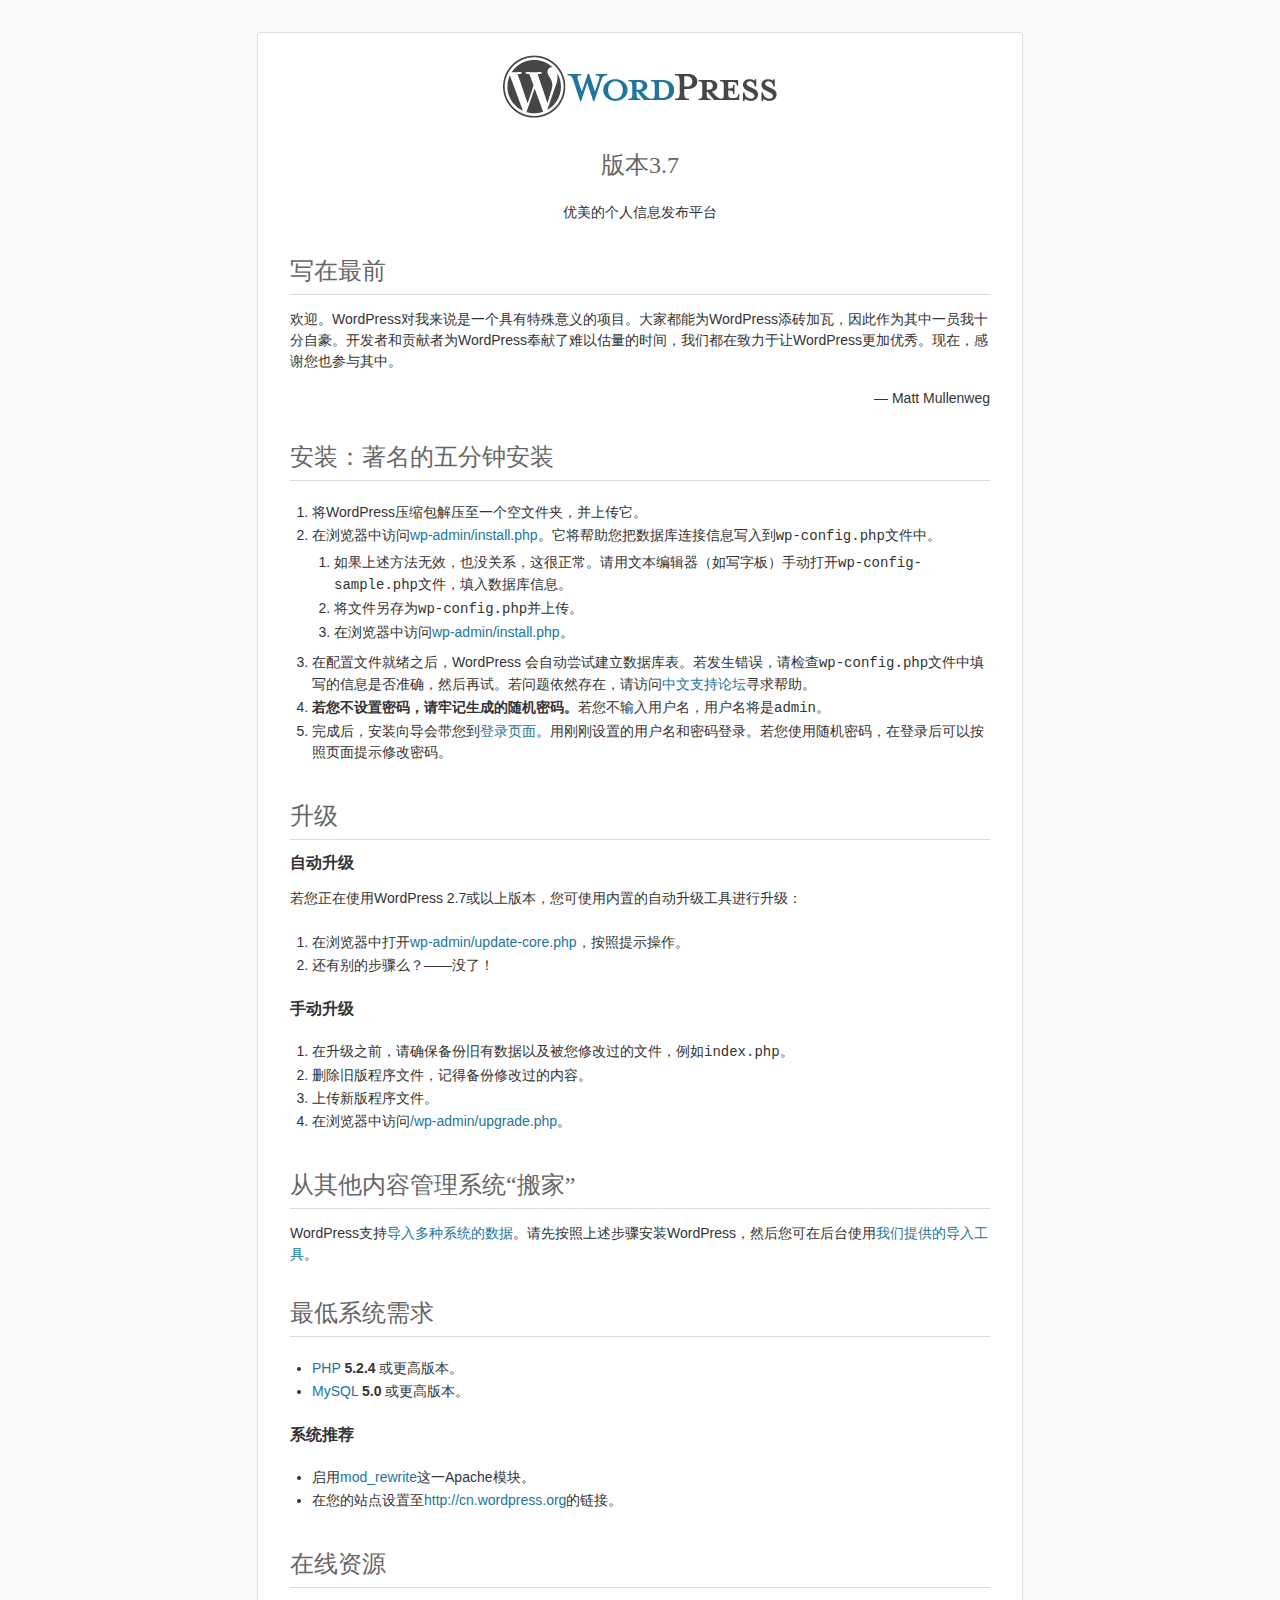
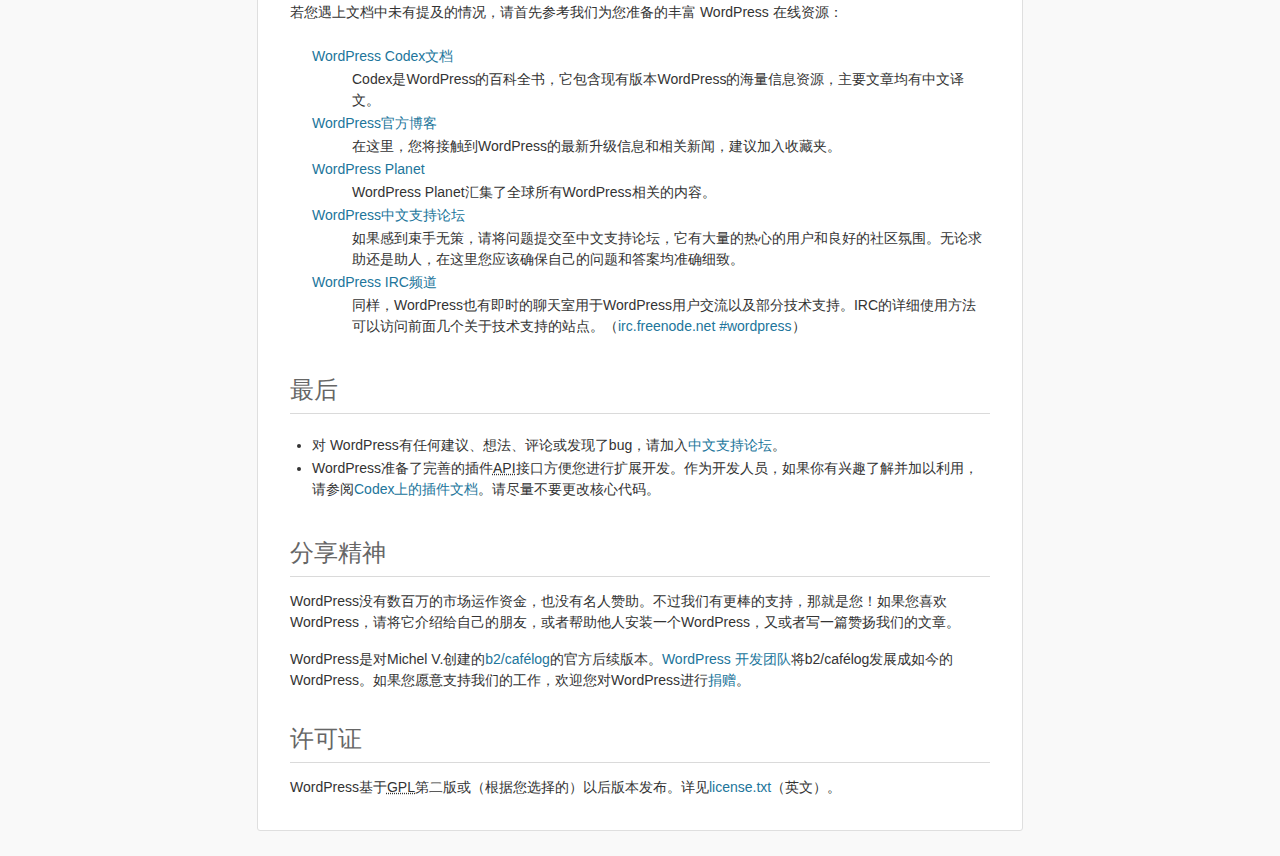
<file: readme.html>
<!DOCTYPE html>
<html>
<head>
	<meta http-equiv="Content-Type" content="text/html; charset=utf-8" />
	<title>WordPress &#8250; 说明</title>
	<link rel="stylesheet" href="wp-admin/css/install.css?ver=20100228" type="text/css" />
</head>
<body>
<h1 id="logo">
	<a href="http://wordpress.org/"><img alt="WordPress" src="wp-admin/images/wordpress-logo.png" /></a>
	<br /> 版本3.7
</h1>
<p style="text-align: center">优美的个人信息发布平台</p>

<h1>写在最前</h1>
<p>欢迎。WordPress对我来说是一个具有特殊意义的项目。大家都能为WordPress添砖加瓦，因此作为其中一员我十分自豪。开发者和贡献者为WordPress奉献了难以估量的时间，我们都在致力于让WordPress更加优秀。现在，感谢您也参与其中。</p>
<p style="text-align: right">&#8212; Matt Mullenweg</p>

<h1>安装：著名的五分钟安装</h1>
<ol>
	<li>将WordPress压缩包解压至一个空文件夹，并上传它。</li>
	<li>在浏览器中访问<span class="file"><a href="wp-admin/install.php">wp-admin/install.php</a></span>。它将帮助您把数据库连接信息写入到<code>wp-config.php</code>文件中。
		<ol>
			<li>如果上述方法无效，也没关系，这很正常。请用文本编辑器（如写字板）手动打开<code>wp-config-sample.php</code>文件，填入数据库信息。</li>
			<li>将文件另存为<code>wp-config.php</code>并上传。</li>
			<li>在浏览器中访问<span class="file"><a href="wp-admin/install.php">wp-admin/install.php</a></span>。</li>
		</ol>
	</li>
	<li>在配置文件就绪之后，WordPress 会自动尝试建立数据库表。若发生错误，请检查<code>wp-config.php</code>文件中填写的信息是否准确，然后再试。若问题依然存在，请访问<a href="http://zh-cn.forums.wordpress.org/" title="WordPress支持论坛">中文支持论坛</a>寻求帮助。</li>
	<li><strong>若您不设置密码，请牢记生成的随机密码。</strong>若您不输入用户名，用户名将是<code>admin</code>。</li>
	<li>完成后，安装向导会带您到<a href="wp-login.php">登录页面</a>。用刚刚设置的用户名和密码登录。若您使用随机密码，在登录后可以按照页面提示修改密码。</li>
</ol>

<h1>升级</h1>
<h2>自动升级</h2>
<p>若您正在使用WordPress 2.7或以上版本，您可使用内置的自动升级工具进行升级：</p>
<ol>
	<li>在浏览器中打开<span class="file"><a href="wp-admin/update-core.php">wp-admin/update-core.php</a></span>，按照提示操作。</li>
	<li>还有别的步骤么？——没了！</li>
</ol>

<h2>手动升级</h2>
<ol>
	<li>在升级之前，请确保备份旧有数据以及被您修改过的文件，例如<code>index.php</code>。</li>
	<li>删除旧版程序文件，记得备份修改过的内容。</li>
	<li>上传新版程序文件。</li>
	<li>在浏览器中访问<span class="file"><a href="wp-admin/upgrade.php">/wp-admin/upgrade.php</a>。</span></li>
</ol>

<h1>从其他内容管理系统“搬家”</h1>
<p>WordPress支持<a href="http://codex.wordpress.org/Importing_Content">导入多种系统的数据</a>。请先按照上述步骤安装WordPress，然后您可在后台使用<a href="wp-admin/import.php" title="Import to WordPress">我们提供的导入工具</a>。</p>

<h1>最低系统需求</h1>
<ul>
	<li><a href="http://php.net/">PHP</a> <strong>5.2.4</strong> 或更高版本。</li>
	<li><a href="http://www.mysql.com/">MySQL</a> <strong>5.0</strong> 或更高版本。</li>
</ul>

<h2>系统推荐</h2>
<ul>
	<li>启用<a href="http://httpd.apache.org/docs/2.2/mod/mod_rewrite.html">mod_rewrite</a>这一Apache模块。</li>
	<li>在您的站点设置至<a href="http://cn.wordpress.org/">http://cn.wordpress.org</a>的链接。</li>
</ul>

<h1>在线资源</h1>
<p>若您遇上文档中未有提及的情况，请首先参考我们为您准备的丰富 WordPress 在线资源：</p>
<dl>
	<dt><a href="http://codex.wordpress.org/">WordPress Codex文档</a></dt>
		<dd>Codex是WordPress的百科全书，它包含现有版本WordPress的海量信息资源，主要文章均有中文译文。</dd>
	<dt><a href="http://wordpress.org/news/">WordPress官方博客</a></dt>
		<dd>在这里，您将接触到WordPress的最新升级信息和相关新闻，建议加入收藏夹。</dd>
	<dt><a href="http://planet.wordpress.org/">WordPress Planet</a></dt>
		<dd>WordPress Planet汇集了全球所有WordPress相关的内容。</dd>
	<dt><a href="http://zh-cn.forums.wordpress.org/forum/issues">WordPress中文支持论坛</a></dt>
		<dd>如果感到束手无策，请将问题提交至中文支持论坛，它有大量的热心的用户和良好的社区氛围。无论求助还是助人，在这里您应该确保自己的问题和答案均准确细致。</dd>
	<dt><a href="http://codex.wordpress.org/IRC">WordPress IRC频道</a></dt>
		<dd>同样，WordPress也有即时的聊天室用于WordPress用户交流以及部分技术支持。IRC的详细使用方法可以访问前面几个关于技术支持的站点。（<a href="irc://irc.freenode.net/wordpress">irc.freenode.net #wordpress</a>）</dd>
</dl>

<h1>最后</h1>
<ul>
	<li>对 WordPress有任何建议、想法、评论或发现了bug，请加入<a href="http://zh-cn.forums.wordpress.org/">中文支持论坛</a>。</li>
        <li>WordPress准备了完善的插件<abbr title="应用编程接口">API</abbr>接口方便您进行扩展开发。作为开发人员，如果你有兴趣了解并加以利用，请参阅<a href="http://codex.wordpress.org/Plugin_API">Codex上的插件文档</a>。请尽量不要更改核心代码。</li>
</ul>

<h1>分享精神</h1>
<p>WordPress没有数百万的市场运作资金，也没有名人赞助。不过我们有更棒的支持，那就是您！如果您喜欢WordPress，请将它介绍给自己的朋友，或者帮助他人安装一个WordPress，又或者写一篇赞扬我们的文章。</p>

<p>WordPress是对Michel V.创建的<a href="http://cafelog.com/">b2/caf&#233;log</a>的官方后续版本。<a href="http://wordpress.org/about/">WordPress 开发团队</a>将b2/caf&#233;log发展成如今的WordPress。如果您愿意支持我们的工作，欢迎您对WordPress进行<a href="http://wordpress.org/donate/">捐赠</a>。</p>

<h1>许可证</h1>
<p>WordPress基于<abbr title="GNU通用公共许可证">GPL</abbr>第二版或（根据您选择的）以后版本发布。详见<a href="license.txt">license.txt</a>（英文）。</p>

</body>
</html>
</file>
<file: wp-admin/css/install.css>
html {
	background: #f9f9f9;
}

body {
	background: #fff;
	color: #333;
	font-family: sans-serif;
	margin: 2em auto;
	padding: 1em 2em;
	-webkit-border-radius: 3px;
	border-radius: 3px;
	border: 1px solid #dfdfdf;
	max-width: 700px;
}

a {
	color: #21759b;
	text-decoration: none;
}

a:hover {
	color: #d54e21;
}

h1 {
	border-bottom: 1px solid #dadada;
	clear: both;
	color: #666;
	font: 24px Georgia, "Times New Roman", Times, serif;
	margin: 30px 0 0 0;
	padding: 0;
	padding-bottom: 7px;
}

h2 {
	font-size: 16px;
}

p, li, dd, dt {
	padding-bottom: 2px;
	font-size: 14px;
	line-height: 1.5;
}

code, .code {
	font-size: 14px;
}

ul, ol, dl {
	padding: 5px 5px 5px 22px;
}

a img {
	border:0
}
abbr {
	border: 0;
	font-variant: normal;
}
#logo {
	margin: 6px 0 14px 0;
	border-bottom: none;
	text-align:center
}
#logo a {
	background-image: url('../images/wordpress-logo.png?ver=20120216');
	background-size: 274px 63px;
	background-position: top center;
	background-repeat: no-repeat;
	height: 67px;
	text-indent: -9999px;
	outline: none;
	overflow: hidden;
	display: block;
}
@media print,
  (-o-min-device-pixel-ratio: 5/4),
  (-webkit-min-device-pixel-ratio: 1.25),
  (min-resolution: 120dpi) {
	#logo a {
		background-image: url('../images/wordpress-logo-2x.png?ver=20120412');
		background-size: 274px 63px;
	}
}
.step {
	margin: 20px 0 15px;
}
.step, th {
	text-align: left;
	padding: 0;
}
.step .button-large {
	font-size: 14px;
}
textarea {
	border: 1px solid #dfdfdf;
	-webkit-border-radius: 3px;
	border-radius: 3px;
	font-family: sans-serif;
	width:  695px;
}

.form-table {
	border-collapse: collapse;
	margin-top: 1em;
	width: 100%;
}

.form-table td {
	margin-bottom: 9px;
	padding: 10px 20px 10px 0;
	border-bottom: 8px solid #fff;
	font-size: 14px;
	vertical-align: top
}

.form-table th {
	font-size: 14px;
	text-align: left;
	padding: 16px 20px 10px 0;
	border-bottom: 8px solid #fff;
	width: 140px;
	vertical-align: top;
}

.form-table code {
	line-height: 18px;
	font-size: 14px;
}

.form-table p {
	margin: 4px 0 0 0;
	font-size: 11px;
}

.form-table input {
	line-height: 20px;
	font-size: 15px;
	padding: 2px;
	border: 1px #dfdfdf solid;
	-webkit-border-radius: 3px;
	border-radius: 3px;
	font-family: sans-serif;
}

.form-table input[type=text],
.form-table input[type=password] {
	width: 206px;
}

.form-table th p {
	font-weight: normal;
}

.form-table.install-success td {
	vertical-align: middle;
	padding: 16px 20px 10px 0;
}

.form-table.install-success td p {
	margin: 0;
	font-size: 14px;
}

.form-table.install-success td code {
	margin: 0;
	font-size: 18px;
}

#error-page {
	margin-top: 50px;
}

#error-page p {
	font-size: 14px;
	line-height: 18px;
	margin: 25px 0 20px;
}

#error-page code, .code {
	font-family: Consolas, Monaco, monospace;
}

#pass-strength-result {
	background-color: #eee;
	border-color: #ddd !important;
	border-style: solid;
	border-width: 1px;
	margin: 5px 5px 5px 0;
	padding: 5px;
	text-align: center;
	width: 200px;
	display: none;
}

#pass-strength-result.bad {
	background-color: #ffb78c;
	border-color: #ff853c !important;
}

#pass-strength-result.good {
	background-color: #ffec8b;
	border-color: #ffcc00 !important;
}

#pass-strength-result.short {
	background-color: #ffa0a0;
	border-color: #f04040 !important;
}

#pass-strength-result.strong {
	background-color: #c3ff88;
	border-color: #8dff1c !important;
}

.message {
	border: 1px solid #c00;
	-webkit-border-radius: 3px;
	border-radius:         3px;
	padding: 0.5em 0.7em;
	margin: 5px 0 15px;
	background-color: #ffebe8;
}

/* install-rtl */
body.rtl {
	font-family: Tahoma, arial;
}

.rtl h1 {
	font-family: arial;
	margin: 5px -4px 0 0;
}

.rtl ul,
.rtl ol {
	padding: 5px 22px 5px 5px;
}

.rtl .step,
.rtl th,
.rtl .form-table th {
	text-align: right;
}

.rtl .submit input,
.rtl .button,
.rtl .button-secondary {
	margin-right: 0;
}

.rtl #dbname,
.rtl #uname,
.rtl #pwd,
.rtl #dbhost,
.rtl #prefix,
.rtl #user_login,
.rtl #admin_email,
.rtl #pass1,
.rtl #pass2 {
	direction: ltr;
}
</file>
